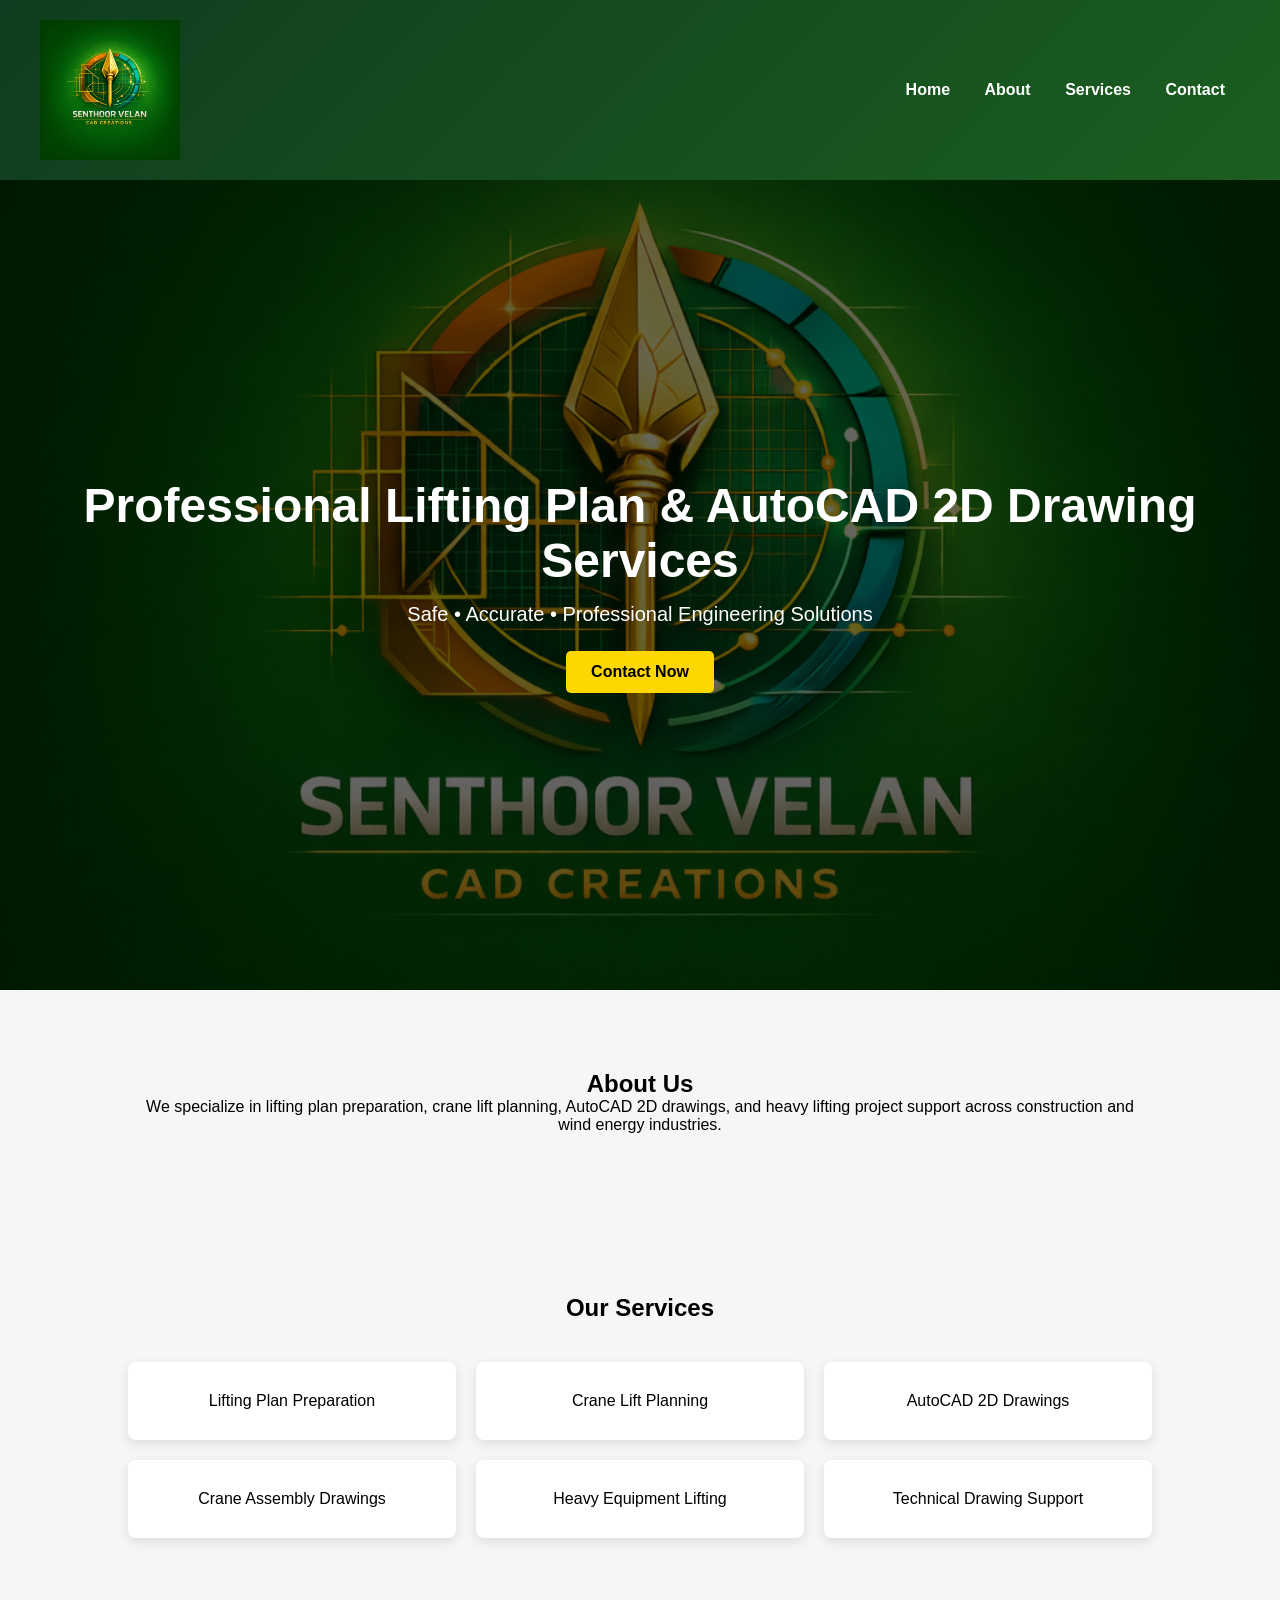
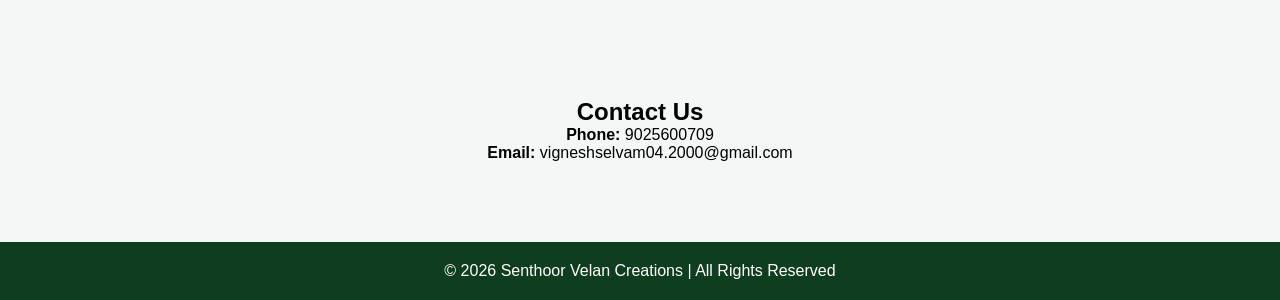
<file: index.html>
<!DOCTYPE html>
<html lang="en">
<head>
<meta charset="UTF-8">
<meta name="viewport" content="width=device-width, initial-scale=1.0">
<title>Senthoor Velan Creations</title>

<style>

*{
    margin:0;
    padding:0;
    box-sizing:border-box;
    font-family: 'Segoe UI', sans-serif;
}

body{
    background:#f4f7f6;
}

/* HEADER */
header{
    background:linear-gradient(135deg,#0f3d1f,#1b5e20);
    color:white;
    padding:20px 40px;
    display:flex;
    justify-content:space-between;
    align-items:center;
    flex-wrap:wrap;
}

.logo{
    width:140px;
}

nav a{
    color:white;
    text-decoration:none;
    margin:0 15px;
    font-weight:600;
}

nav a:hover{
    color:#ffd700;
}

/* HERO SECTION */
.hero{
    height:90vh;
    background:linear-gradient(rgba(0,0,0,0.6),rgba(0,0,0,0.6)),
    url('logo.png') center/cover no-repeat;
    display:flex;
    justify-content:center;
    align-items:center;
    text-align:center;
    color:white;
    padding:20px;
}

.hero h1{
    font-size:48px;
}

.hero p{
    margin-top:15px;
    font-size:20px;
}

.btn{
    margin-top:25px;
    display:inline-block;
    padding:12px 25px;
    background:#ffd700;
    color:black;
    font-weight:bold;
    text-decoration:none;
    border-radius:5px;
}

/* SECTION */
.section{
    padding:80px 10%;
    text-align:center;
}

.services{
    display:grid;
    grid-template-columns:repeat(auto-fit,minmax(250px,1fr));
    gap:20px;
    margin-top:40px;
}

.card{
    background:white;
    padding:30px;
    border-radius:8px;
    box-shadow:0 4px 12px rgba(0,0,0,0.1);
    transition:0.3s;
}

.card:hover{
    transform:translateY(-8px);
}

/* FOOTER */
footer{
    background:#0f3d1f;
    color:white;
    text-align:center;
    padding:20px;
}

/* MOBILE RESPONSIVE */
@media(max-width:768px){

    header{
        flex-direction:column;
        text-align:center;
    }

    nav{
        margin-top:10px;
    }

    .hero h1{
        font-size:30px;
    }

    .hero p{
        font-size:16px;
    }
}

</style>
</head>

<body>

<header>
    <img src="logo.png" class="logo">
    <nav>
        <a href="#">Home</a>
        <a href="#about">About</a>
        <a href="#services">Services</a>
        <a href="#contact">Contact</a>
    </nav>
</header>

<section class="hero">
    <div>
        <h1>Professional Lifting Plan & AutoCAD 2D Drawing Services</h1>
        <p>Safe • Accurate • Professional Engineering Solutions</p>
        <a href="#contact" class="btn">Contact Now</a>
    </div>
</section>

<section id="about" class="section">
    <h2>About Us</h2>
    <p>We specialize in lifting plan preparation, crane lift planning, AutoCAD 2D drawings, and heavy lifting project support across construction and wind energy industries.</p>
</section>

<section id="services" class="section">
    <h2>Our Services</h2>
    <div class="services">
        <div class="card">Lifting Plan Preparation</div>
        <div class="card">Crane Lift Planning</div>
        <div class="card">AutoCAD 2D Drawings</div>
        <div class="card">Crane Assembly Drawings</div>
        <div class="card">Heavy Equipment Lifting</div>
        <div class="card">Technical Drawing Support</div>
    </div>
</section>

<section id="contact" class="section">
    <h2>Contact Us</h2>
    <p><strong>Phone:</strong> 9025600709</p>
    <p><strong>Email:</strong> vigneshselvam04.2000@gmail.com</p>
</section>

<footer>
© 2026 Senthoor Velan Creations | All Rights Reserved
</footer>

</body>

</html>
</file>
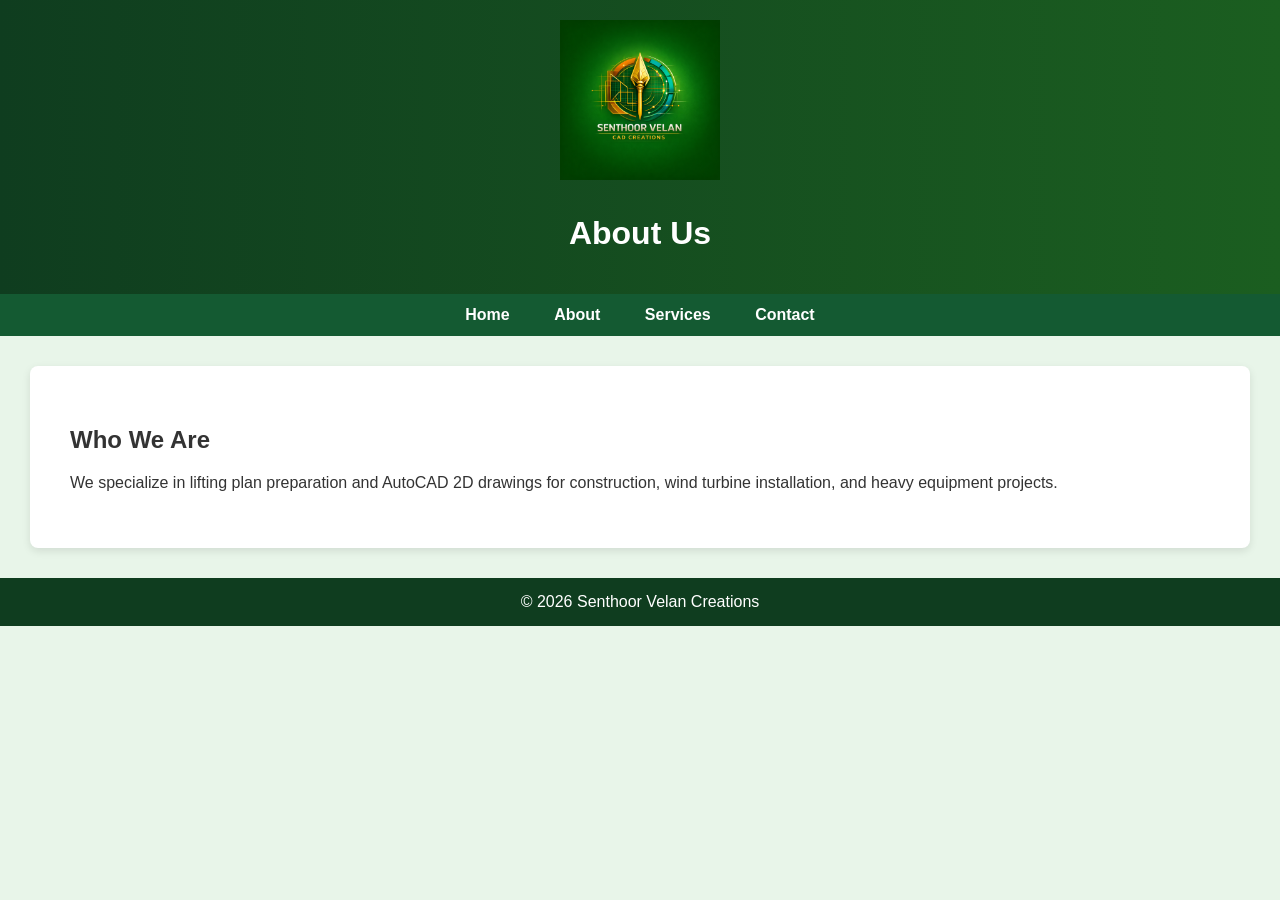
<file: about.html>
<!DOCTYPE html>
<html>
<head>
    <title>About | Senthoor Velan Creations</title>
    <link rel="stylesheet" href="style.css">
</head>
<body>

<header>
    <img src="logo.png" class="logo">
    <h1>About Us</h1>
</header>

<nav>
    <a href="index.html">Home</a>
    <a href="about.html">About</a>
    <a href="services.html">Services</a>
    <a href="contact.html">Contact</a>
</nav>

<section>
    <h2>Who We Are</h2>
    <p>
        We specialize in lifting plan preparation and AutoCAD 2D drawings 
        for construction, wind turbine installation, and heavy equipment projects.
    </p>
</section>

<footer>
    © 2026 Senthoor Velan Creations
</footer>

</body>
</html>
</file>
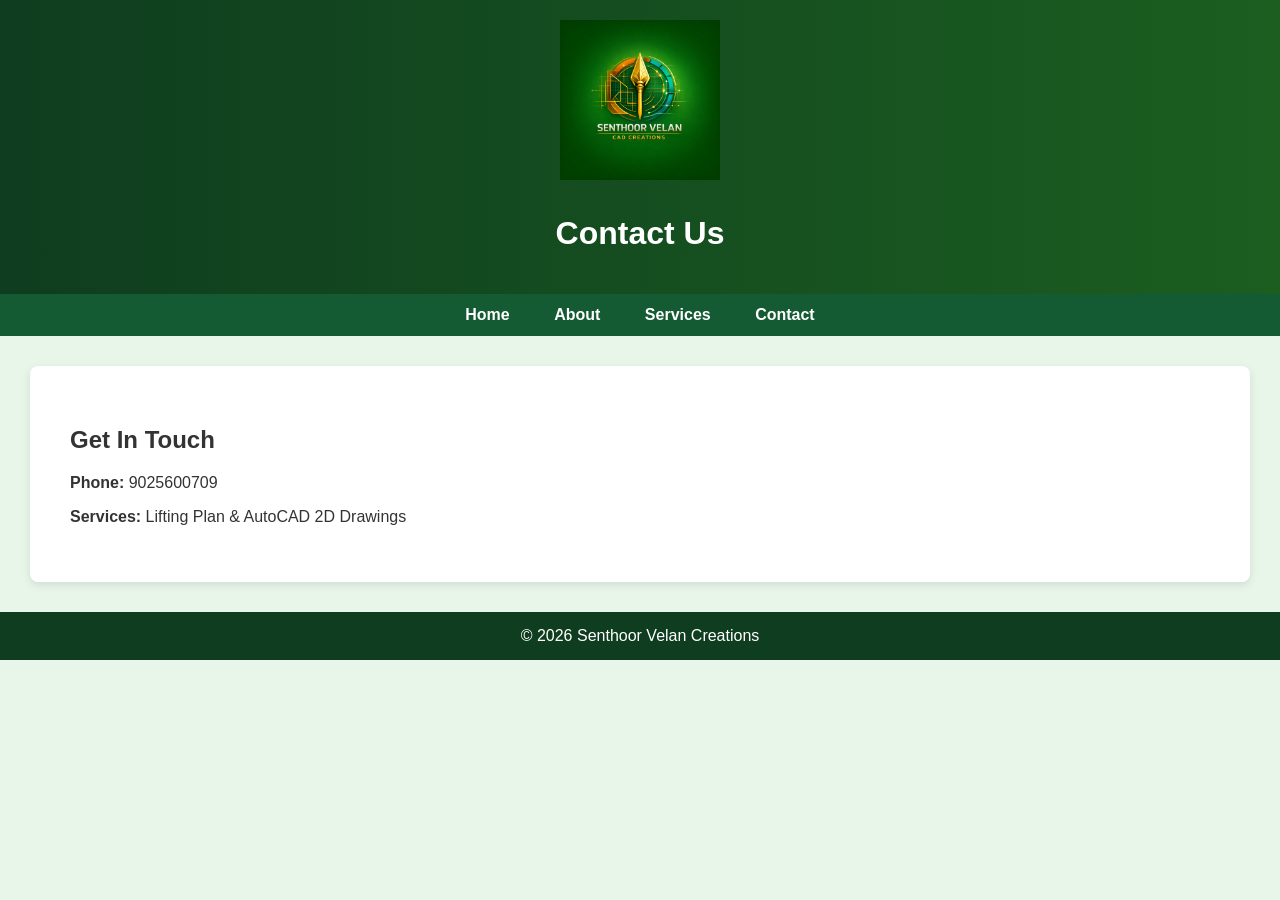
<file: contact.html>
<!DOCTYPE html>
<html>
<head>
    <title>Contact | Senthoor Velan Creations</title>
    <link rel="stylesheet" href="style.css">
</head>
<body>

<header>
    <img src="logo.png" class="logo">
    <h1>Contact Us</h1>
</header>

<nav>
    <a href="index.html">Home</a>
    <a href="about.html">About</a>
    <a href="services.html">Services</a>
    <a href="contact.html">Contact</a>
</nav>

<section>
    <h2>Get In Touch</h2>
    <p><strong>Phone:</strong> 9025600709</p>
    <p><strong>Services:</strong> Lifting Plan & AutoCAD 2D Drawings</p>
</section>

<footer>
    © 2026 Senthoor Velan Creations
</footer>

</body>
</html>
</file>
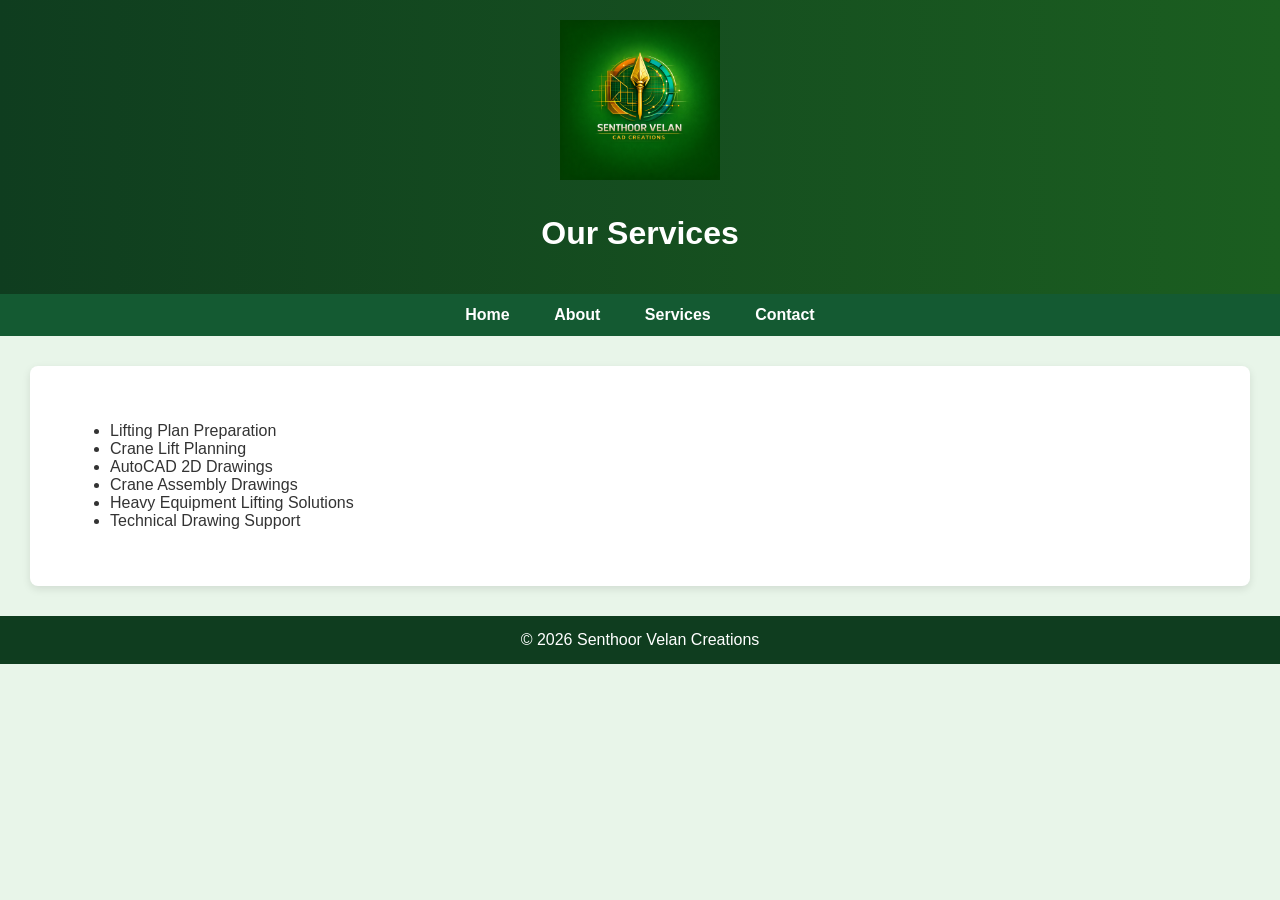
<file: services.html>
<!DOCTYPE html>
<html>
<head>
    <title>Services | Senthoor Velan Creations</title>
    <link rel="stylesheet" href="style.css">
</head>
<body>

<header>
    <img src="logo.png" class="logo">
    <h1>Our Services</h1>
</header>

<nav>
    <a href="index.html">Home</a>
    <a href="about.html">About</a>
    <a href="services.html">Services</a>
    <a href="contact.html">Contact</a>
</nav>

<section>
    <ul>
        <li>Lifting Plan Preparation</li>
        <li>Crane Lift Planning</li>
        <li>AutoCAD 2D Drawings</li>
        <li>Crane Assembly Drawings</li>
        <li>Heavy Equipment Lifting Solutions</li>
        <li>Technical Drawing Support</li>
    </ul>
</section>

<footer>
    © 2026 Senthoor Velan Creations
</footer>

</body>
</html>
</file>
<file: style.css>
body {
    font-family: Arial, sans-serif;
    margin: 0;
    background-color: #e8f5e9;
    color: #333;
}

header {
    background: linear-gradient(90deg, #0f3d1f, #1b5e20);
    color: white;
    padding: 20px;
    text-align: center;
}

.logo {
    width: 160px;
    margin-bottom: 10px;
}

nav {
    background-color: #145a32;
    padding: 12px;
    text-align: center;
}

nav a {
    color: white;
    margin: 0 20px;
    text-decoration: none;
    font-weight: bold;
}

nav a:hover {
    color: #ffd700;
}

section {
    padding: 40px;
    margin: 30px;
    background-color: white;
    border-radius: 8px;
    box-shadow: 0 3px 8px rgba(0,0,0,0.1);
}

footer {
    background-color: #0f3d1f;
    color: white;
    text-align: center;
    padding: 15px;
}
</file>
